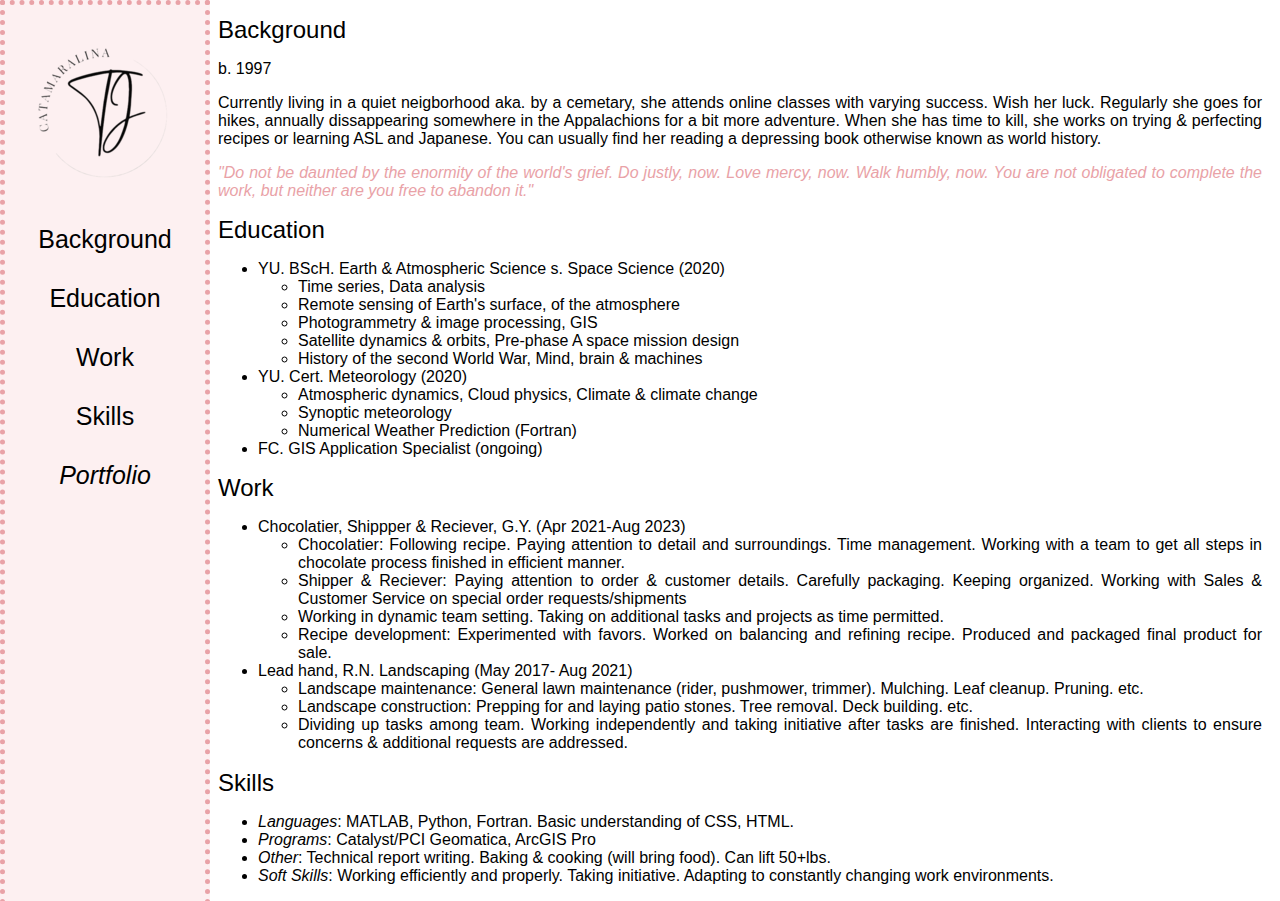
<file: index.html>
<!DOCTYPE html>
<html lang="en">
<head>
<meta name="viewport" content="width=device-width, initial-scale=1">
<link rel="stylesheet" href="stylesheet.css">
<title> TJ resume </title>
</head>
<body>

<div class="sidebar">
  <img class="logo" src='sizecat.png' title="catamaralina">
  <a href="#Home">Background</a>
  <a href="#Education">Education</a>
  <a href="#Work">Work</a>
  <a href="#Skills">Skills</a>
  <a href="portfolio.html" target="_blank"><i>Portfolio</i></a>

</div>

<div class="resume">
<section id ="Home">
<h1>Background</h1>
  <p>b. 1997</p>
  <p>Currently living in a quiet neigborhood aka. by a cemetary, she attends online classes with varying success. Wish her luck. Regularly she goes for hikes, annually dissappearing somewhere in the Appalachions for a bit more adventure. When she has time to kill, she works on trying & perfecting recipes or learning ASL and Japanese. You can usually find her reading a depressing book otherwise known as world history.</p>
  <p class="quote">"Do not be daunted by the enormity of the world's grief. Do justly, now. Love mercy, now. Walk humbly, now. You are not obligated to complete the work, but neither are you free to abandon it."</p>
</section>

<section id="Education">
  <div class="imgDiv">
    <h1>Education</h1>
  </div>
  <div class="hide">
    <p class="quote"><b>K.I.S.S.</b> Keep It Simple Stupid.</p>
  </div>

  <ul>
	<li>YU. BScH. Earth & Atmospheric Science s. Space Science (2020)
	  <ul>
	    <li>Time series, Data analysis </li>
	    <li>Remote sensing of Earth's surface, of the atmosphere </li>
	    <li>Photogrammetry & image processing, GIS </li>
	    <li>Satellite dynamics & orbits, Pre-phase A space mission design</li>
	    <li>History of the second World War, Mind, brain & machines</li>
	  </ul> 
	</li>	
	<li>YU. Cert. Meteorology (2020)
	  <ul>
	    <li>Atmospheric dynamics, Cloud physics, Climate & climate change</li>
	    <li>Synoptic meteorology</li>
	    <li>Numerical Weather Prediction (Fortran) </li>
	  </ul>
	</li>
	<li>FC. GIS Application Specialist (ongoing)
	</li>
  </ul>	
</section>

<section id = "Work">
  <div class="imgDiv">
    <h1>Work</h1>
  </div>
  <div class="hide">
    <p class="quote">Work smarter, not harder.</p>
  </div>
  
  <ul>
    <li>Chocolatier, Shippper & Reciever, G.Y. (Apr 2021-Aug 2023)
	<ul>
	  <li>Chocolatier:  Following recipe.  Paying attention to detail and surroundings.  Time management.  Working with a team to get all steps in chocolate process finished in efficient manner. </li>
	  <li>Shipper & Reciever:  Paying attention to order & customer details.  Carefully packaging.  Keeping organized.  Working with Sales & Customer Service on special order requests/shipments</li>
	  <li>Working in dynamic team setting.  Taking on additional tasks and projects as time permitted.</li>
	  <li>Recipe development:  Experimented with favors.  Worked on balancing and refining recipe.  Produced and packaged final product for sale.</li>
	</ul>
    </li>
    <li>Lead hand, R.N. Landscaping (May 2017- Aug 2021)
	<ul>
	  <li>Landscape maintenance:  General lawn maintenance (rider, pushmower, trimmer).  Mulching.  Leaf cleanup.  Pruning.  etc.</li>
	  <li>Landscape construction:  Prepping for and laying patio stones.  Tree removal.  Deck building. etc.</li>
	  <li>Dividing up tasks among team. Working independently and taking initiative after tasks are finished. Interacting with clients to ensure concerns & additional requests are addressed.</li>
	</ul>
    </li>
  </ul>
</section>

<section id = "Skills">
  <div class="imgDiv">
    <h1>Skills</h1>
  </div>
  <div class="hide">
    <p class="quote">"Jack-of-all-trades is a master of none, but oftentime better than a master of one."</p> 
  </div>
  <ul>
    <li><i>Languages</i>:  MATLAB, Python, Fortran. Basic understanding of CSS, HTML.</li>
    <li><i>Programs</i>:  Catalyst/PCI Geomatica, ArcGIS Pro</li>
    <li><i>Other</i>:  Technical report writing. Baking & cooking (will bring food). Can lift 50+lbs. </li>
    <li><i>Soft Skills</i>:  Working efficiently and properly.  Taking initiative.  Adapting to constantly changing work environments.</li>
  </ul>
</section>

</div> <!--  for div class="main" -->
   
</body>
</html>
</file>
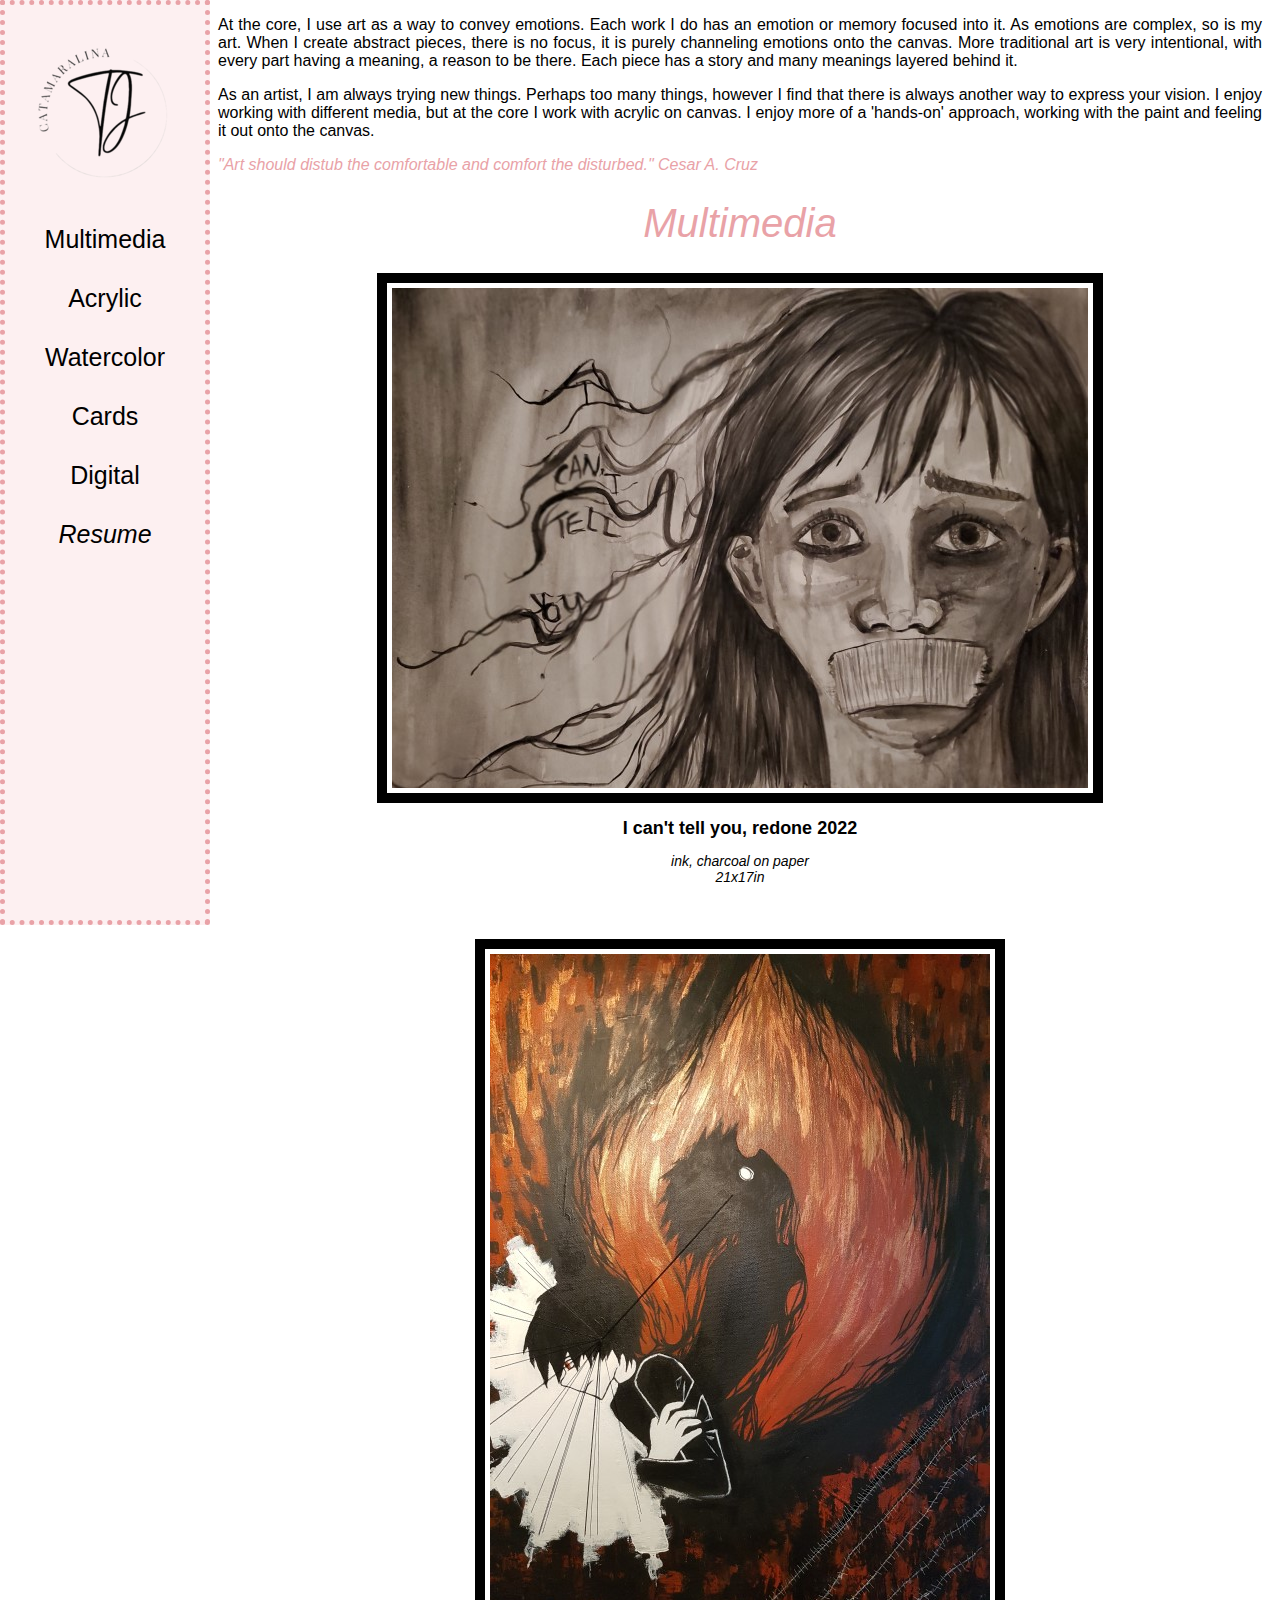
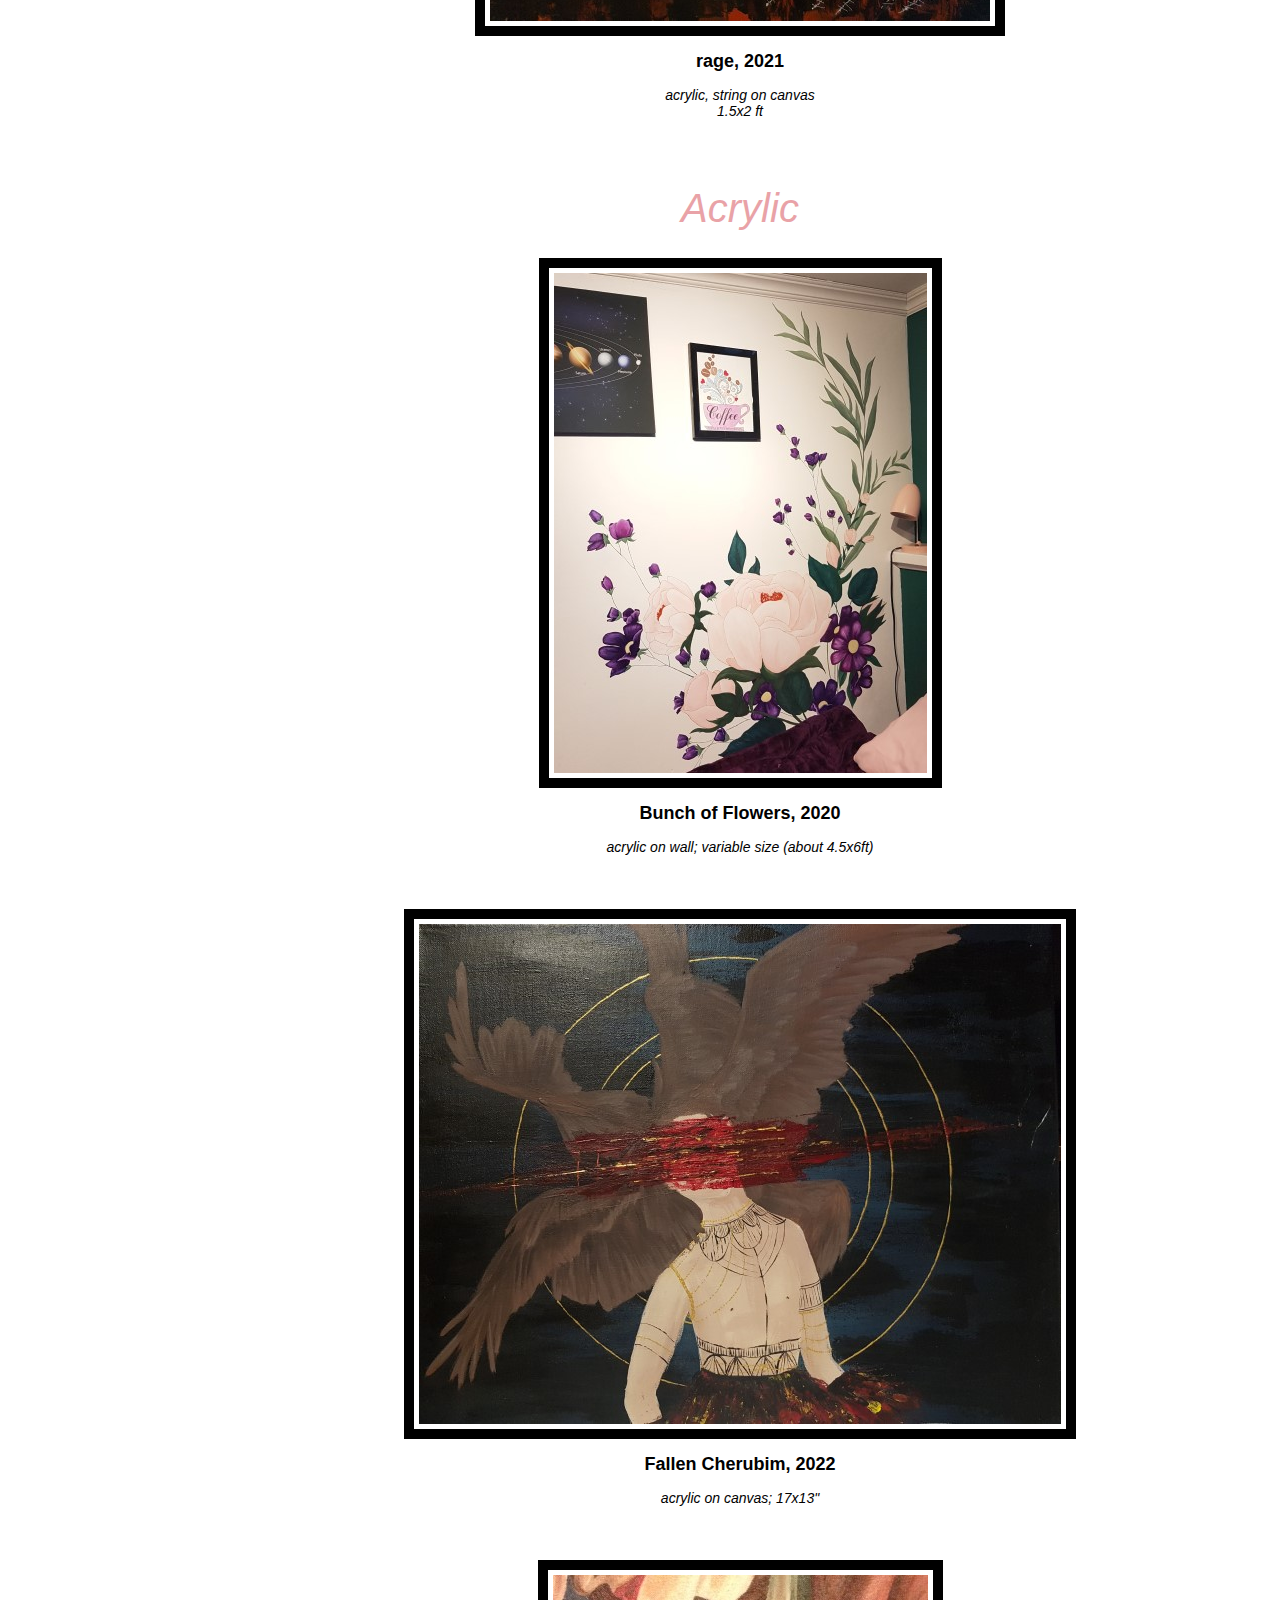
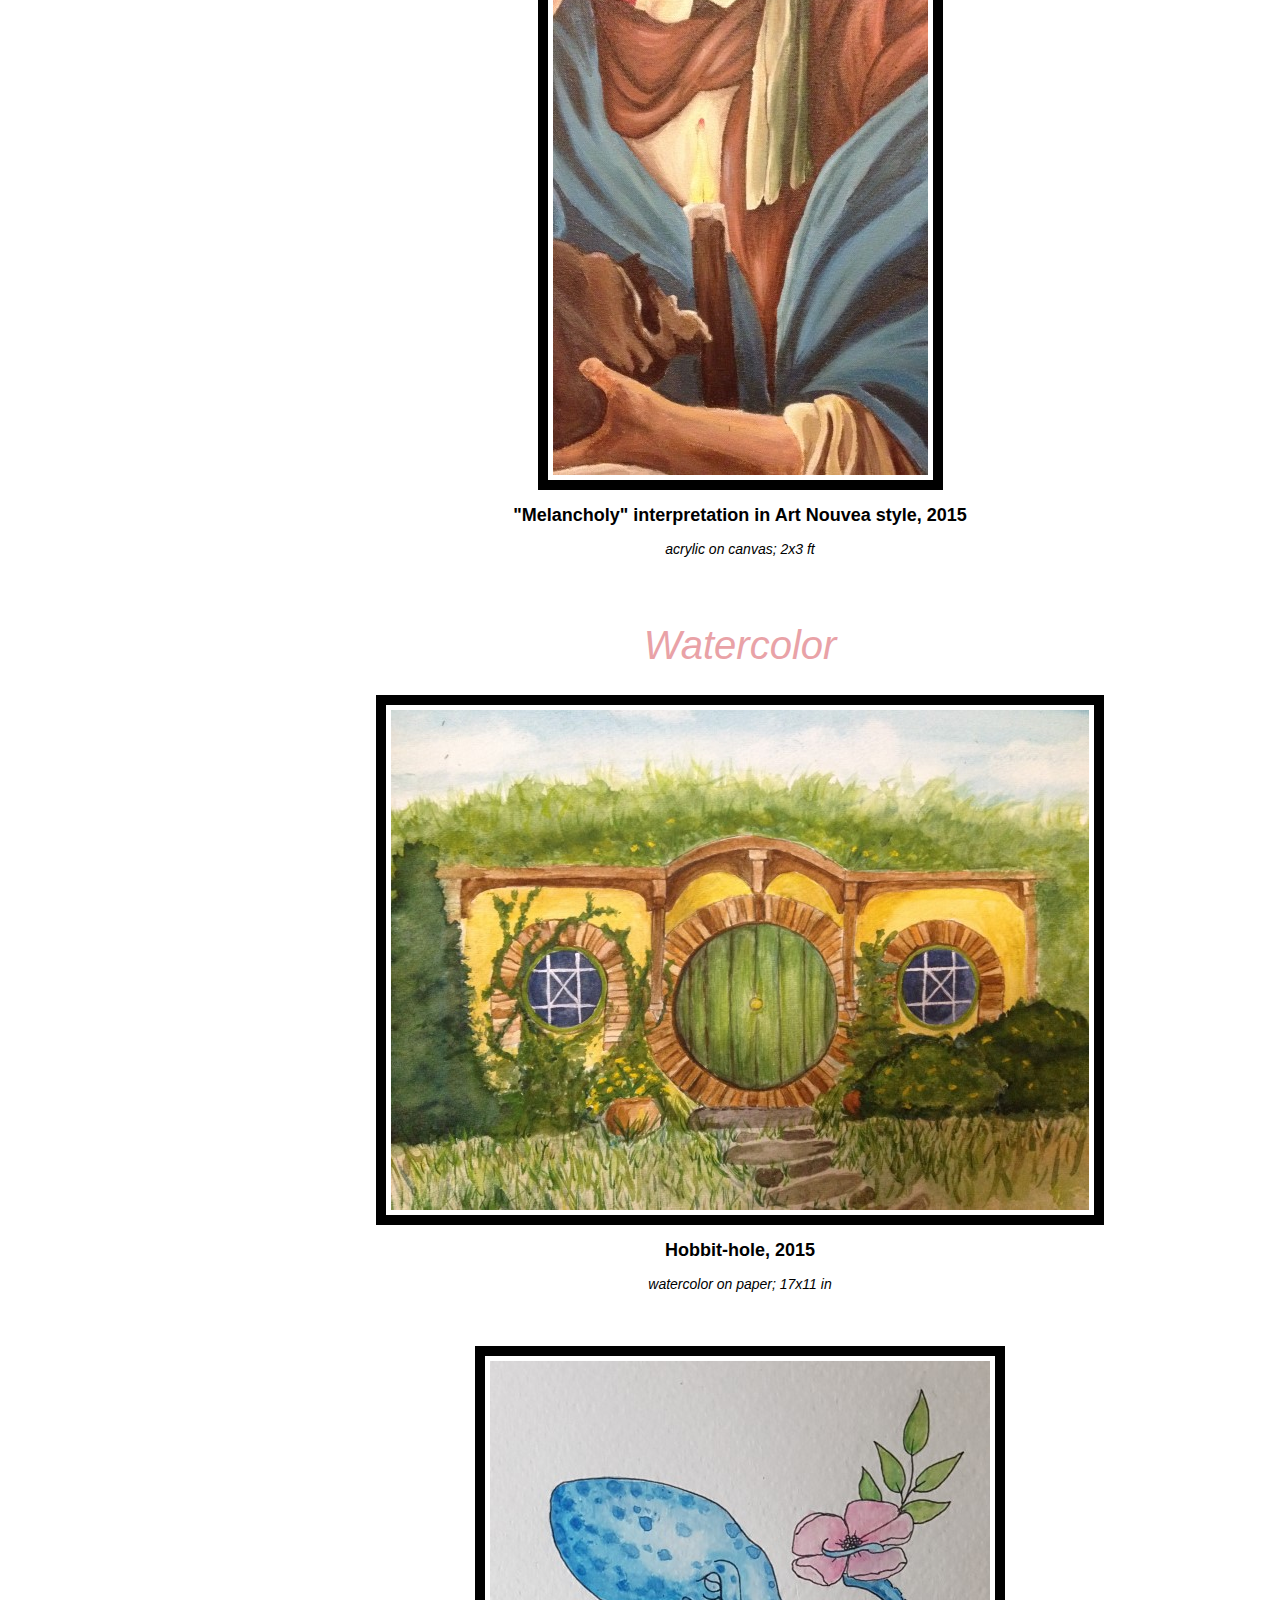
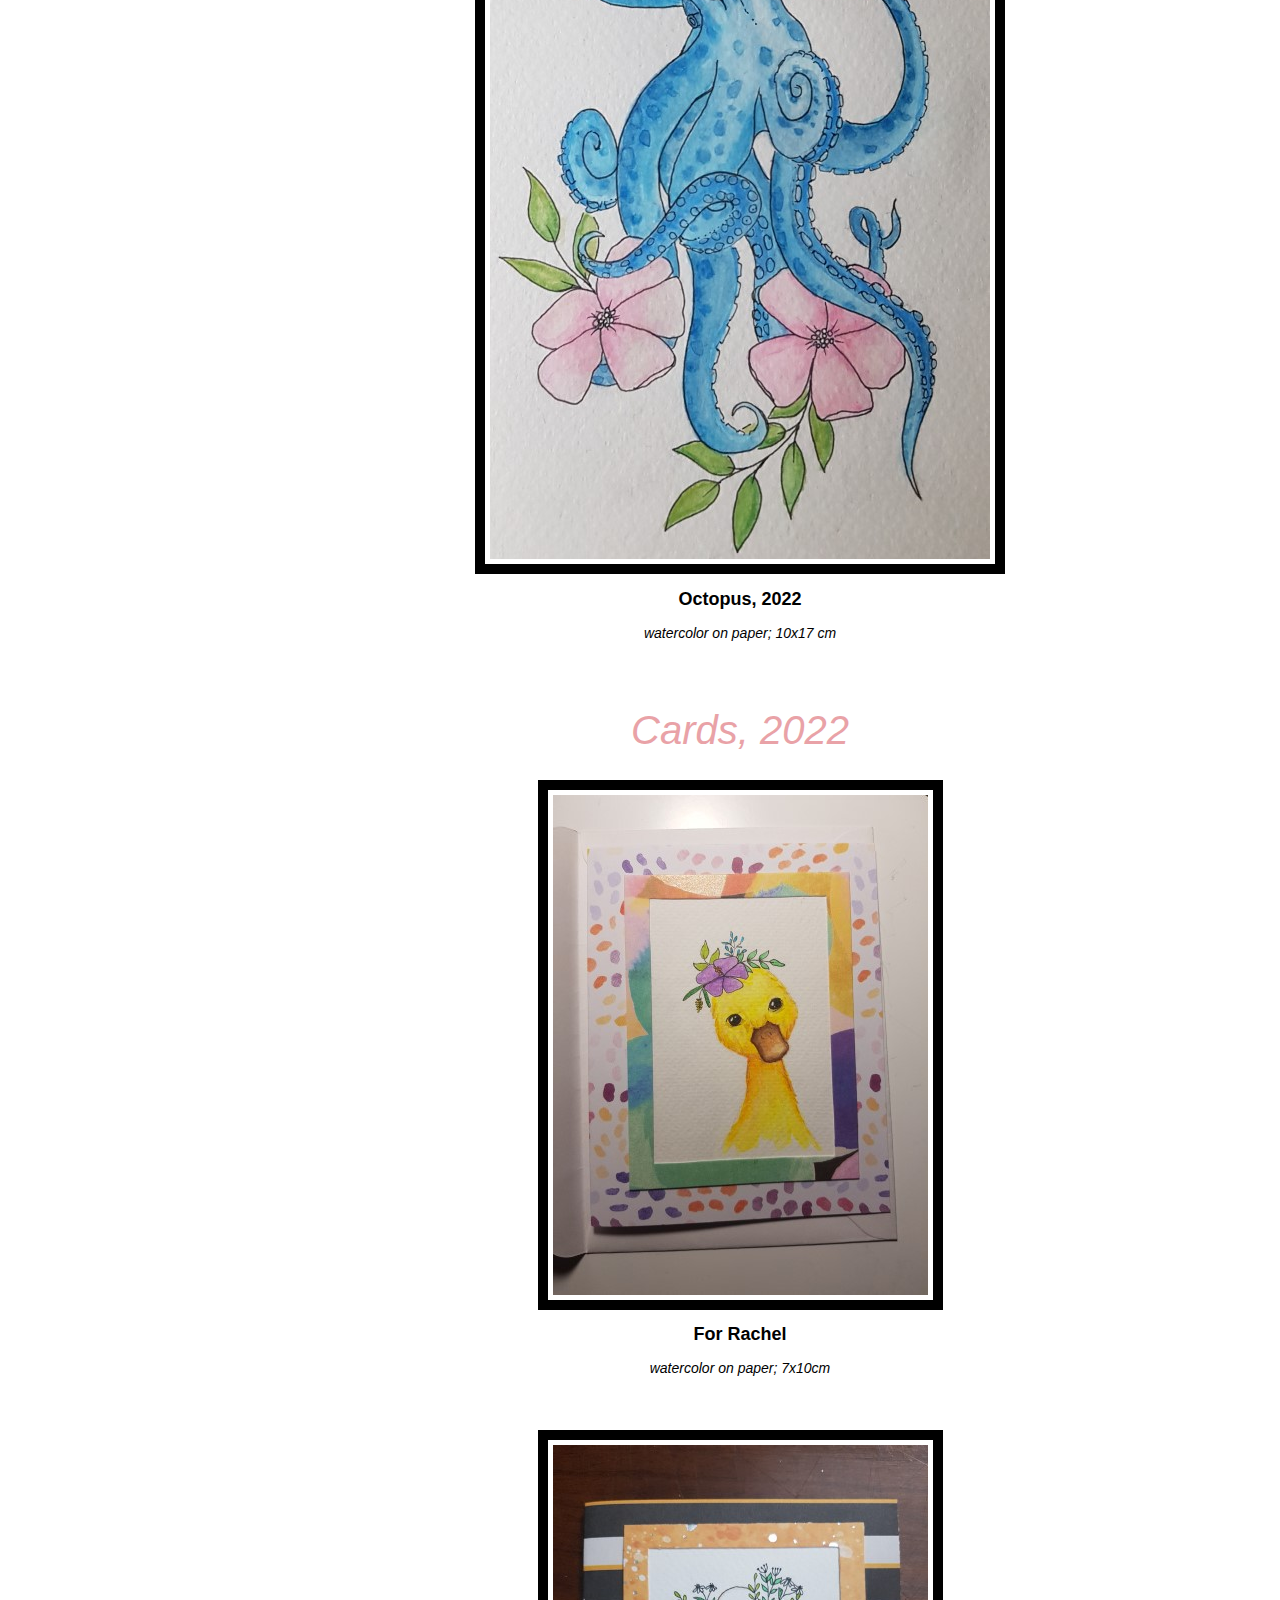
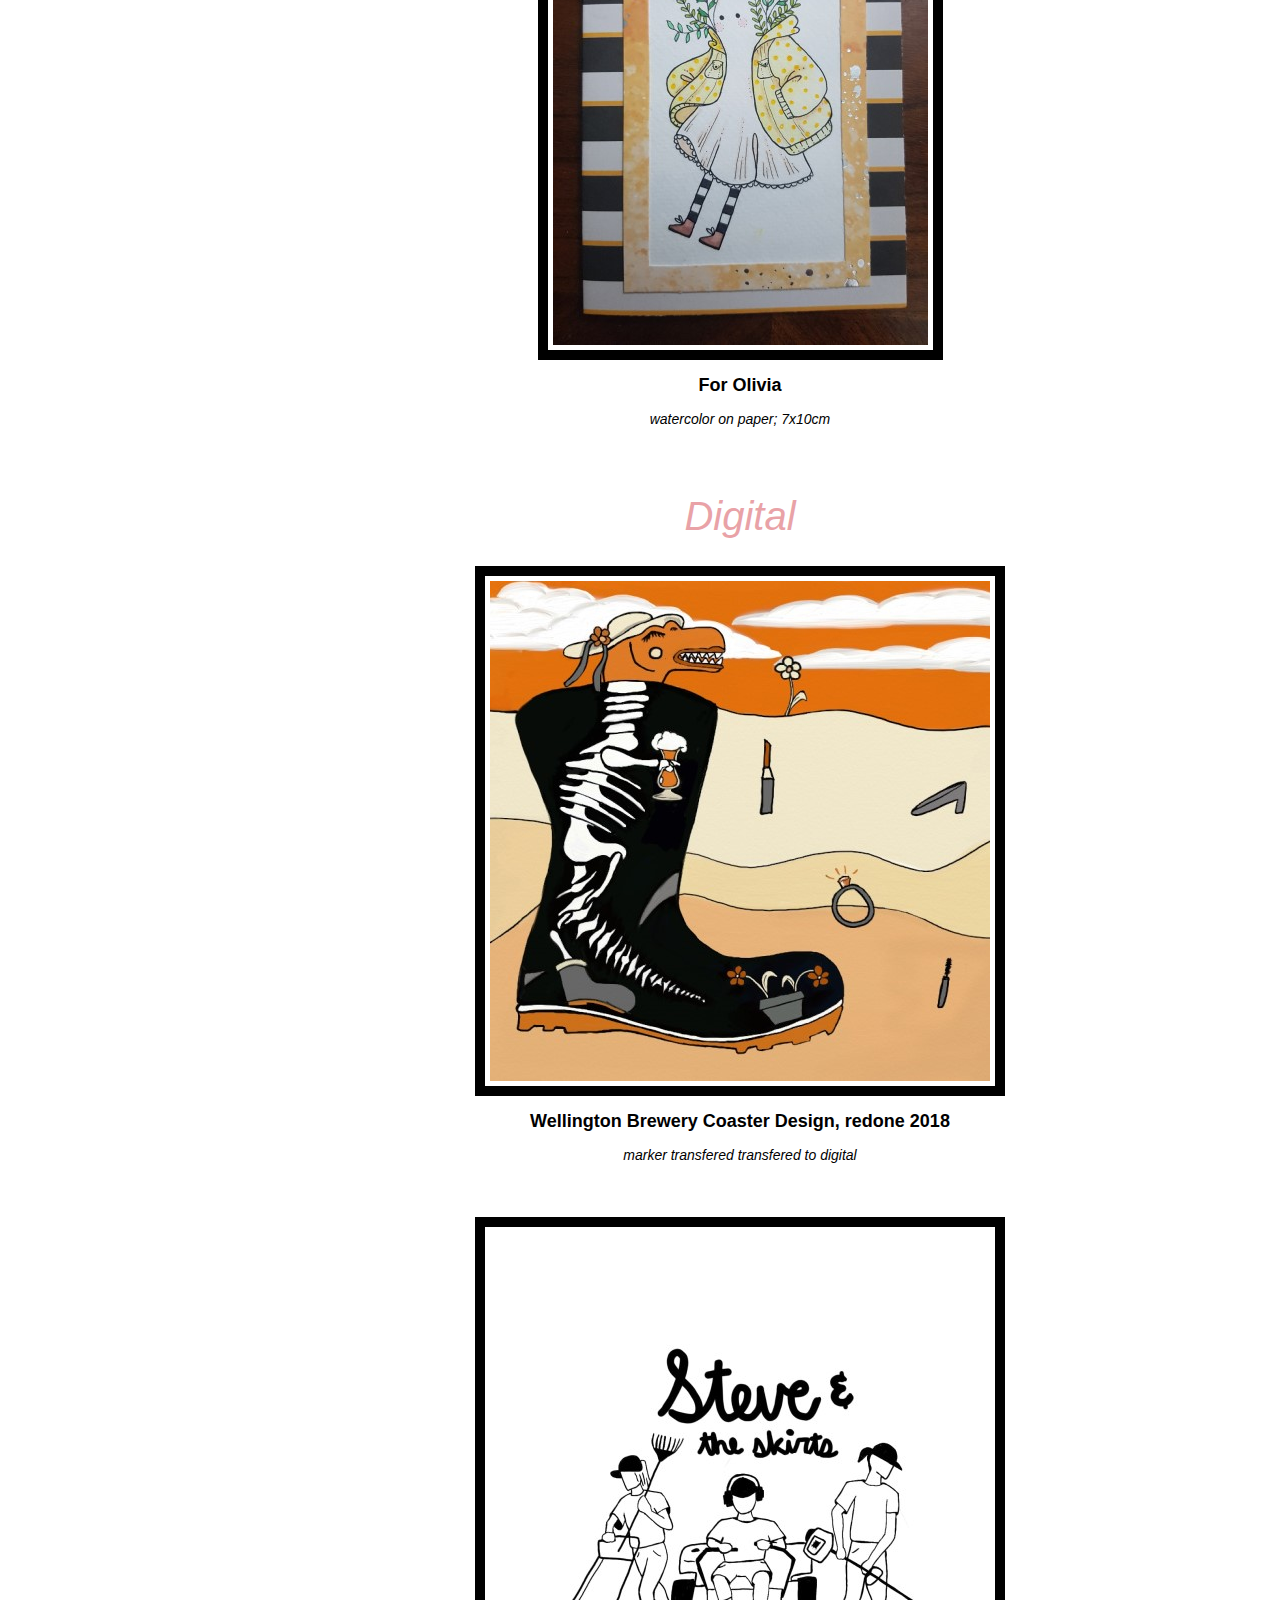
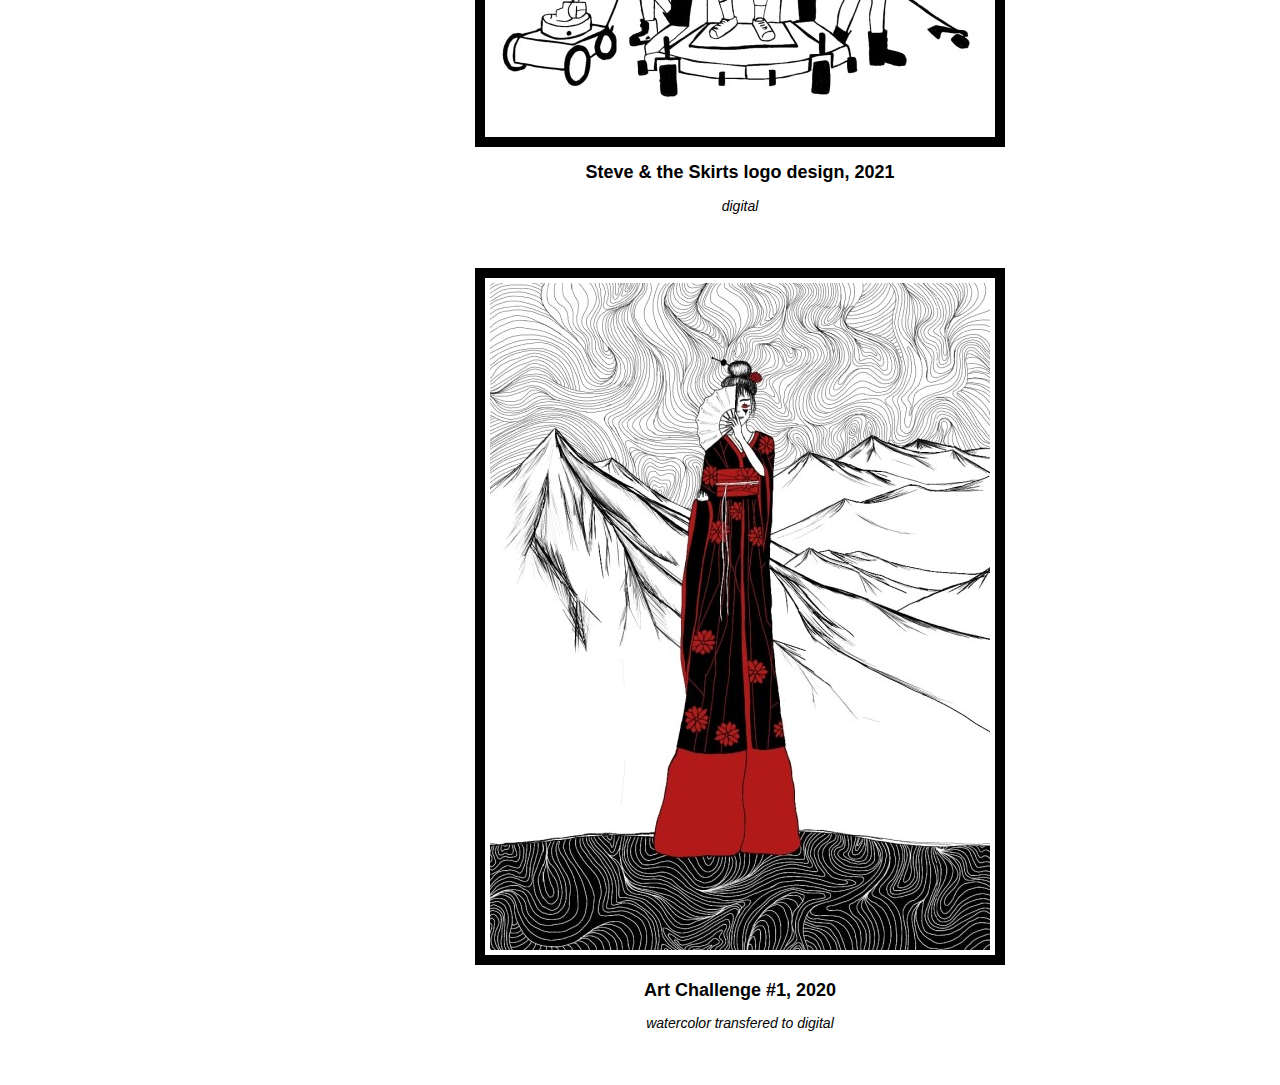
<file: portfolio.html>
<!DOCTYPE html>
<html lang="en">
<head>
<meta name="viewport" content="width=device-width, initial-scale=1">
<link rel="stylesheet" href="stylesheet.css">
<title> catamaralina portfolio </title>
</head>
  
<body>

<div class="sidebar">
  <img class="logo" src='sizecat.png' title="catamaralina">
  <a href="#Multimedia">Multimedia</a>
  <a href="#Acrylic">Acrylic</a>
  <a href="#Watercolor">Watercolor</a>
  <a href="#Cards">Cards</a>
  <a href="#Digital">Digital</a>
  <a href="index.html" target="_blank"><i>Resume</i></a>
</div>

<div class="portfolio">
<p class="abstract">At the core, I use art as a way to convey emotions. Each work I do has an emotion or memory focused into it. As emotions are complex, so is my art.
   When I create abstract pieces, there is no focus, it is purely channeling emotions onto the canvas. More traditional art is very intentional, with every 
   part having a meaning, a reason to be there. Each piece has a story and many meanings layered behind it. </p>

<p class="abstract">As an artist, I am always trying new things. Perhaps too many things, however I find that there is always another way to express your vision. I enjoy
   working with different media, but at the core I work with acrylic on canvas. I enjoy more of a 'hands-on' approach, working with the paint and feeling it out onto the canvas. </p>
   
<p class="abstract quote"> "Art should distub the comfortable and comfort the disturbed." Cesar A. Cruz</p>

<!-- 5+ IMAGE OPTION BEGIN -->

<section id ="Multimedia">
<div class="desc">
<h1 class="title">Multimedia</h1>
  <img src="mixed_i_cant_tell_you.jpg" alt="distressed girl with tape over mouth, eyes saying, i can't tell you">
  <h2>I can't tell you, redone 2022</h2>
  <p>ink, charcoal on paper<br>
  21x17in</p>

  
  <img src="mixed_rage.jpg" alt="flames of rageful soul coming out of distressed person">
  <h2>rage, 2021</h2>
  <p>acrylic, string on canvas<br>
  1.5x2 ft</p>
  
</div>
</section>


<section id="Acrylic">
<div class="desc">
<h1 class="title">Acrylic</h1>
  <img src="acrylic_wall.jpg" alt="bunch of pink & purple flowers on bedroom wall">
  <h2>Bunch of Flowers, 2020</h2>
  <p>acrylic on wall; variable size (about 4.5x6ft)</p>

  <img src="acrylic_challenge.jpg" alt="boy with gold jewelery with 4 wings for hair">
  <h2>Fallen Cherubim, 2022</h2>
  <p>acrylic on canvas; 17x13"</p>
  
  <img src="acrylic_skullLady.jpg" alt="depressed lady holding skull in melodramatic fashion.">
  <h2>"Melancholy" interpretation in Art Nouvea style, 2015</h2>
  <p>acrylic on canvas; 2x3 ft</p>
</div>
</section>


<section id="Watercolor">
<div class="desc">
<h1 class="title">Watercolor</h1>
  <img src="watercolor_hobbit.jpg" alt="hobbit-holed, painted green, with a shiny yellow knob in the exact middle.">
  <h2>Hobbit-hole, 2015</h2>
  <p>watercolor on paper; 17x11 in</p>
  
  <img src="watercolor_octopus.jpg" alt="blue spotted octopus holding pink flowers">
  <h2>Octopus, 2022</h2>
  <p>watercolor on paper; 10x17 cm</p>
</div>
</section>


<section id="Cards">  
<div class="desc">
<h1 class="title">Cards, 2022</h1>
  <img src="card_duck.jpg" alt="cute duck with flower crown">
  <h2>For Rachel</h2>
  <p> watercolor on paper; 7x10cm </p>
  
  <img src="card_ghost.jpg" alt="stylish ghost wearing yellow jacket and striped socks">
  <h2>For Olivia</h2>
  <p> watercolor on paper; 7x10cm </p>
</div>
</section>


<section id="Digital">
<div class="desc">
<h1 class="title">Digital</h1>
  <img src="digital_dino.jpg" alt="dinosaur skeleton in wellington brewery boot">
  <h2>Wellington Brewery Coaster Design, redone 2018</h2>
  <p>marker transfered transfered to digital</p>

  <img src="digital_StevesSkirts.jpg" alt="Steve and the 'skirts'">
  <h2>Steve & the Skirts logo design, 2021</h2>
  <p>digital</p>
  
  <img src="digital_challenge.jpg" alt="tall lady dressed in kimono hiding face with fan line art.">
  <h2>Art Challenge #1, 2020</h2>
  <p>watercolor transfered to digital</p>

</div>
</section>
<!-- 5+ IMAGE OPTION END -->
</div> <!--div class="portfolio"  -->
  
</body>
</html>
</file>
<file: stylesheet.css>
body {
  font-family: "Avantgarde", sans-serif;
}

/*layout based on https://lilysnowdenfine.com/ */

/*SIDEBAR OPTION BEGIN*/
/*sidebar based on w3schools https://www.w3schools.com/w3css/w3css_sidebar.asp*/
.sidebar {
  height: 100%; /*full screen sidebar*/
  width: 200px;
  position: fixed;
  top: 0; /*no margins on side of page*/
  left: 0;
  background-color: #fdf0f1;
  border: 5px dotted #e9a2a7;	
  overflow-x: hidden; /*no horizontal scroll bar, but vertical if necessary*/
  padding-top: 15px;
}

/* style of link texts*/
.sidebar a {
  padding: 15px;
  text-decoration: none; /*no underline*/
  text-align: center;
  font-size: 25px;
  color: black;
  display: block; /*each on their own line*/
}

.sidebar a:hover {
  color: #014421; /*different color when hovering*/
}

/*for sidebar img*/
/*logo template from canva @createdbymisia */
img.logo {
  display: block;
  border: none;
}

/*SIDEBAR OPTION END*/


/*body of resume & portf. here*/
.resume {
  margin-left: 200px; /* Same as the width of the sidebar */
  font-size: 16px; 
  color: black;
  padding: 0px 10px;
  text-align: justify;
}

 .portfolio {
  margin-left: 200px; /*same as sidebar width*/
  font-style: italic;
  font-size: 14px;  
  color: black;
  padding: 0px 10px;
  text-align: center;
 }

/*heading paragraphy formats*/
h1 {
  font-size: 24px;
  font-weight: normal;
  margin-left: auto;
  margin-right: auto;
  text-align: left;
}

/*specific formatting used only in portfolio*/
.title {
  font-size: 40px;
  font-style: italic;
  text-align: center;
  color: #e9a2a7;
  }	 
h2  {
  font-size: 18px;
  color: black;
  font-style: normal;
  margin-left: auto;
  margin-right: auto;
  text-align: center;
}
p.abstract {
  font-size: 16px;
  color: black;
  font-style: normal;
  margin-left: auto;
  margin-right: auto;
  text-align: justify;
}

/* to get better visual layout for images with descriptions*/
.desc > p { 
  padding: 0px 10px 40px 10px;
}

/*give images gallery-like framing*/
img {
  display: block;
  margin-left: auto;
  margin-right: auto;
  max-width: 100%;
  border: 10px solid black;
  padding: 5px;

}

p.quote {
  font-style: italic;
  color: #e9a2a7;
}
/*for fun*/
.hide {
	display: none;
}
.imgDiv:hover + .hide { 
	display: block;
	font-style: italic;
	font-size: 16px;
	color: black;
	margin-left: auto;
	margin-right: auto;
	text-align: left;
} 


/*RESPONSIVE LAYOUT OPTION BEGIN*/
/*max width breakpoint bc started with desktop*/
/* w3 schools*/
/*smaller screens, like tablet*/
/* 698px largest image width + 2*5px padding*2*10px border + 200px sidebar*/
@media screen and (max-width: 928px) {
  .sidebar {
	  padding-top: 15px; 
	  width: 100px; 
	}
  .sidebar a {
	  padding: 2px;
	  font-size: 16px; 
	  width: 100%; 
	  height: auto;
	}
  .resume, .portfolio {
	  margin-left: 100px; /*same width as sidebar*/
    }
  .logo {
	  width:90px;
	  height:90px;
    }
  img {
	  max-width:90%; /*so img border isn't cut off in adjustments*/
    }
}

/*tablets & large phone screens*/
@media screen and (max-width: 720px) {
  .sidebar {
	  padding-top:0px;
	  width: 100%; /*change from sidebar to top nav bar*/
	  height: 90px;
	  position: fixed; /*always displayed at top*/
	  display: inline;
	  overflow: hidden;
	}
  .sidebar a {
	  display: inline;
	  float: left;
	  text-align: center;
	  padding: 30px 15px 0px 15px; /*top r bottom l*/
	  font-size: 20px;
	  width: auto; /*100%/6*/
	}
  .logo { /*allow links to be inline with image*/
	  display: inline;
	  float: left;
    }
  .resume, .portfolio {
	  margin-left: 0px;
	  padding-top: 90px; /*height of sidebar at top*/
    }
}
/*small screens*/
@media screen and (max-width: 630px) {
  .sidebar a {
	  padding: 15px 15px 0px 15px; /*top r bottom l*/
	}
}
/*RESPONSIVE LAYOUT OPTION END*/
</file>
